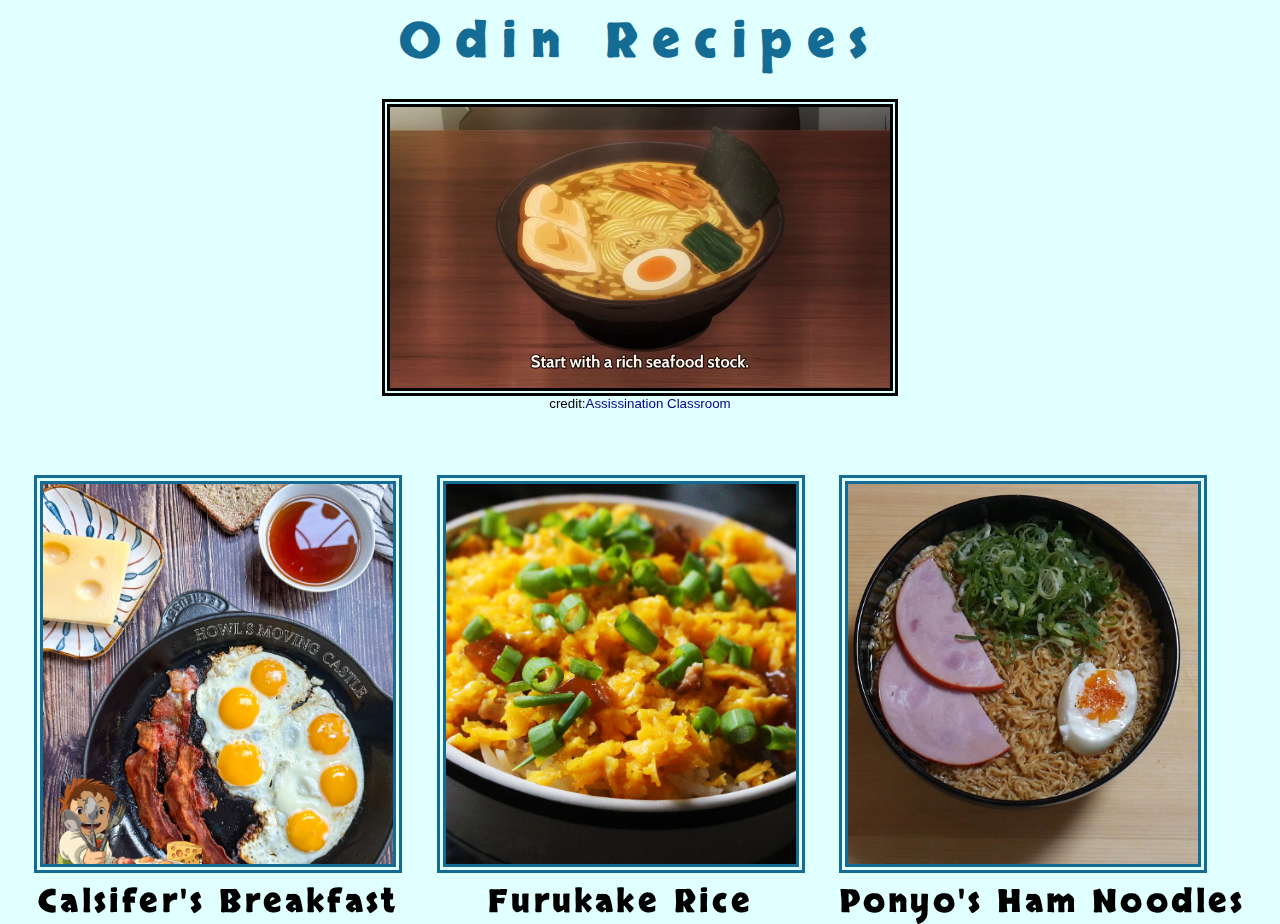
<file: index.html>
<!DOCTYPE html>
<html lang="en">
  <head>
    <meta charset="utf-8" />
    <title>odin recipe</title>
    <link rel="stylesheet" href="./style.css" />
    <link rel="preconnect" href="https://fonts.googleapis.com" />
    <link rel="preconnect" href="https://fonts.gstatic.com" crossorigin />
    <link
      href="https://fonts.googleapis.com/css2?family=Skranji&display=swap"
      rel="stylesheet"
    />
  </head>
  <body>
    <div class="main-container">
      <h1 id="title">Odin Recipes</h1>
      <div class="top-container">
        <video id="video-looped" autoplay loop muted>
          <source src="./vidoes/making-gun-soup.mp4" type="video/mp4" />
          Your browser does not support the video tag.
        </video>
        <small id="credits"
          >credit:
          <a href="https://www.youtube.com/watch?v=1BIqhTqrrZA" target="_blank"
            >Assissination Classroom</a
          ></small
        >
      </div>
      <div class="bottom-container">
        <div class="recipe-container">
          <a href="./recipes/calcifers-breakfast.html" target="_blank"
            ><img src="./images/Howls-Breakfast.png" alt="bacona and egg" />
          </a>
          <p><strong>Calsifer's Breakfast</strong></p>
        </div>
        <div class="recipe-container">
          <a href="./recipes/furukake-rice.html" target="_blank"
            ><img src="./images/Furukake-rice.png" alt=""
          /></a>
          <p><strong>Furukake Rice</strong></p>
        </div>
        <div class="recipe-container">
          <a href="./recipes/ham-noodle.html" target="_blank"
            ><img
              src="./images/Ponyo-ham-noodle.jpg"
              alt="ham, egg, and noodles"
          /></a>
          <p><strong>Ponyo's Ham Noodles</strong></p>
        </div>
      </div>
    </div>
  </body>
</html>
</file>
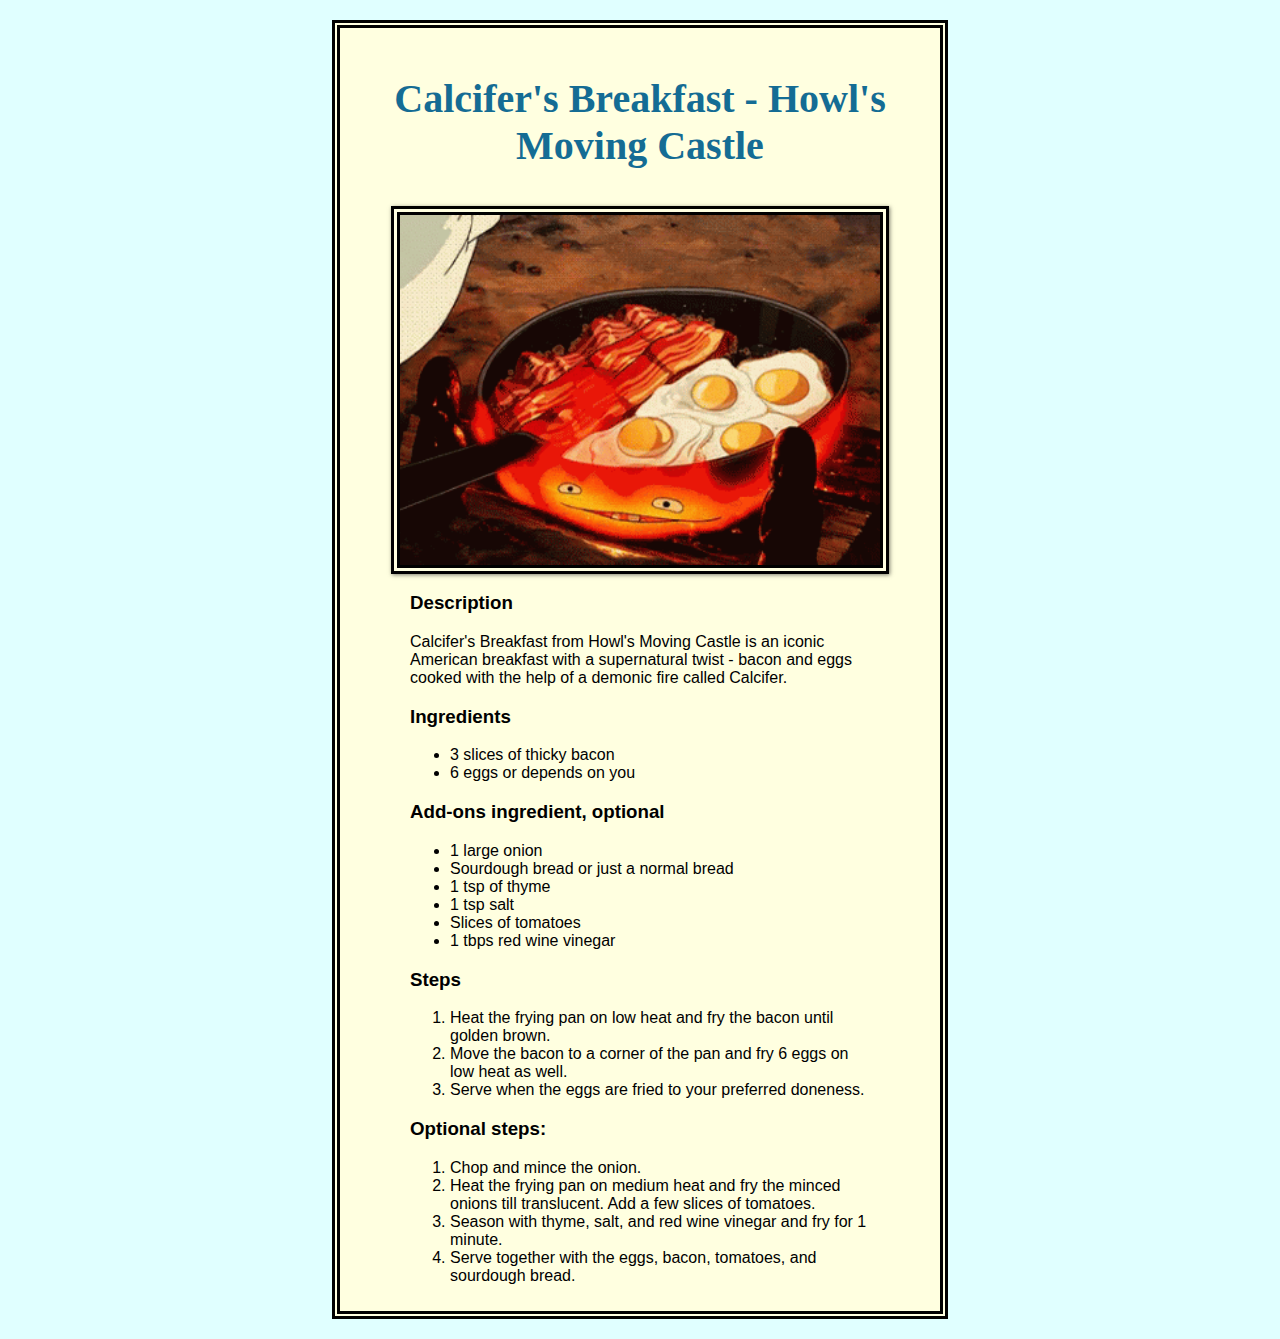
<file: recipes/calcifers-breakfast.html>
<!DOCTYPE html>
<html lang="en">
  <head>
    <meta charset="UTF-8" />
    <meta name="viewport" content="width=device-width, initial-scale=1.0" />
    <title>Calcifer's Breakfast</title>
    <link rel="stylesheet" href="./recipe-style.css" />
  </head>
  <body>
    <div class="recipes-container" id="recipes-container">
      <div class="recipe-card">
        <h1>Calcifer's Breakfast - Howl's Moving Castle</h1>
        <div class="recipe-image">
          <img
            src="../images/calcifer-breakfast.gif"
            alt="calcifers-breakfast"
          />
        </div>
        <div class="recipe-content">
          <h3><strong>Description</strong></h3>
          <p>
            Calcifer's Breakfast from Howl's Moving Castle is an iconic American
            breakfast with a supernatural twist - bacon and eggs cooked with the
            help of a demonic fire called Calcifer.
          </p>
          <h3><strong>Ingredients</strong></h3>
          <ul>
            <li>3 slices of thicky bacon</li>
            <li>6 eggs or depends on you</li>
          </ul>
          <h3><strong>Add-ons ingredient, optional</strong></h3>
          <ul>
            <li>1 large onion</li>
            <li>Sourdough bread or just a normal bread</li>
            <li>1 tsp of thyme</li>
            <li>1 tsp salt</li>
            <li>Slices of tomatoes</li>
            <li>1 tbps red wine vinegar</li>
          </ul>
          <h3><strong>Steps</strong></h3>
          <ol>
            <li>
              Heat the frying pan on low heat and fry the bacon until golden
              brown.
            </li>
            <li>
              Move the bacon to a corner of the pan and fry 6 eggs on low heat
              as well.
            </li>
            <li>Serve when the eggs are fried to your preferred doneness.</li>
          </ol>
          <h3><strong>Optional steps:</strong></h3>
          <ol>
            <li>Chop and mince the onion.</li>
            <li>
              Heat the frying pan on medium heat and fry the minced onions till
              translucent. Add a few slices of tomatoes.
            </li>
            <li>
              Season with thyme, salt, and red wine vinegar and fry for 1
              minute.
            </li>
            <li>
              Serve together with the eggs, bacon, tomatoes, and sourdough
              bread.
            </li>
          </ol>
        </div>
      </div>
    </div>
  </body>
</html>
</file>
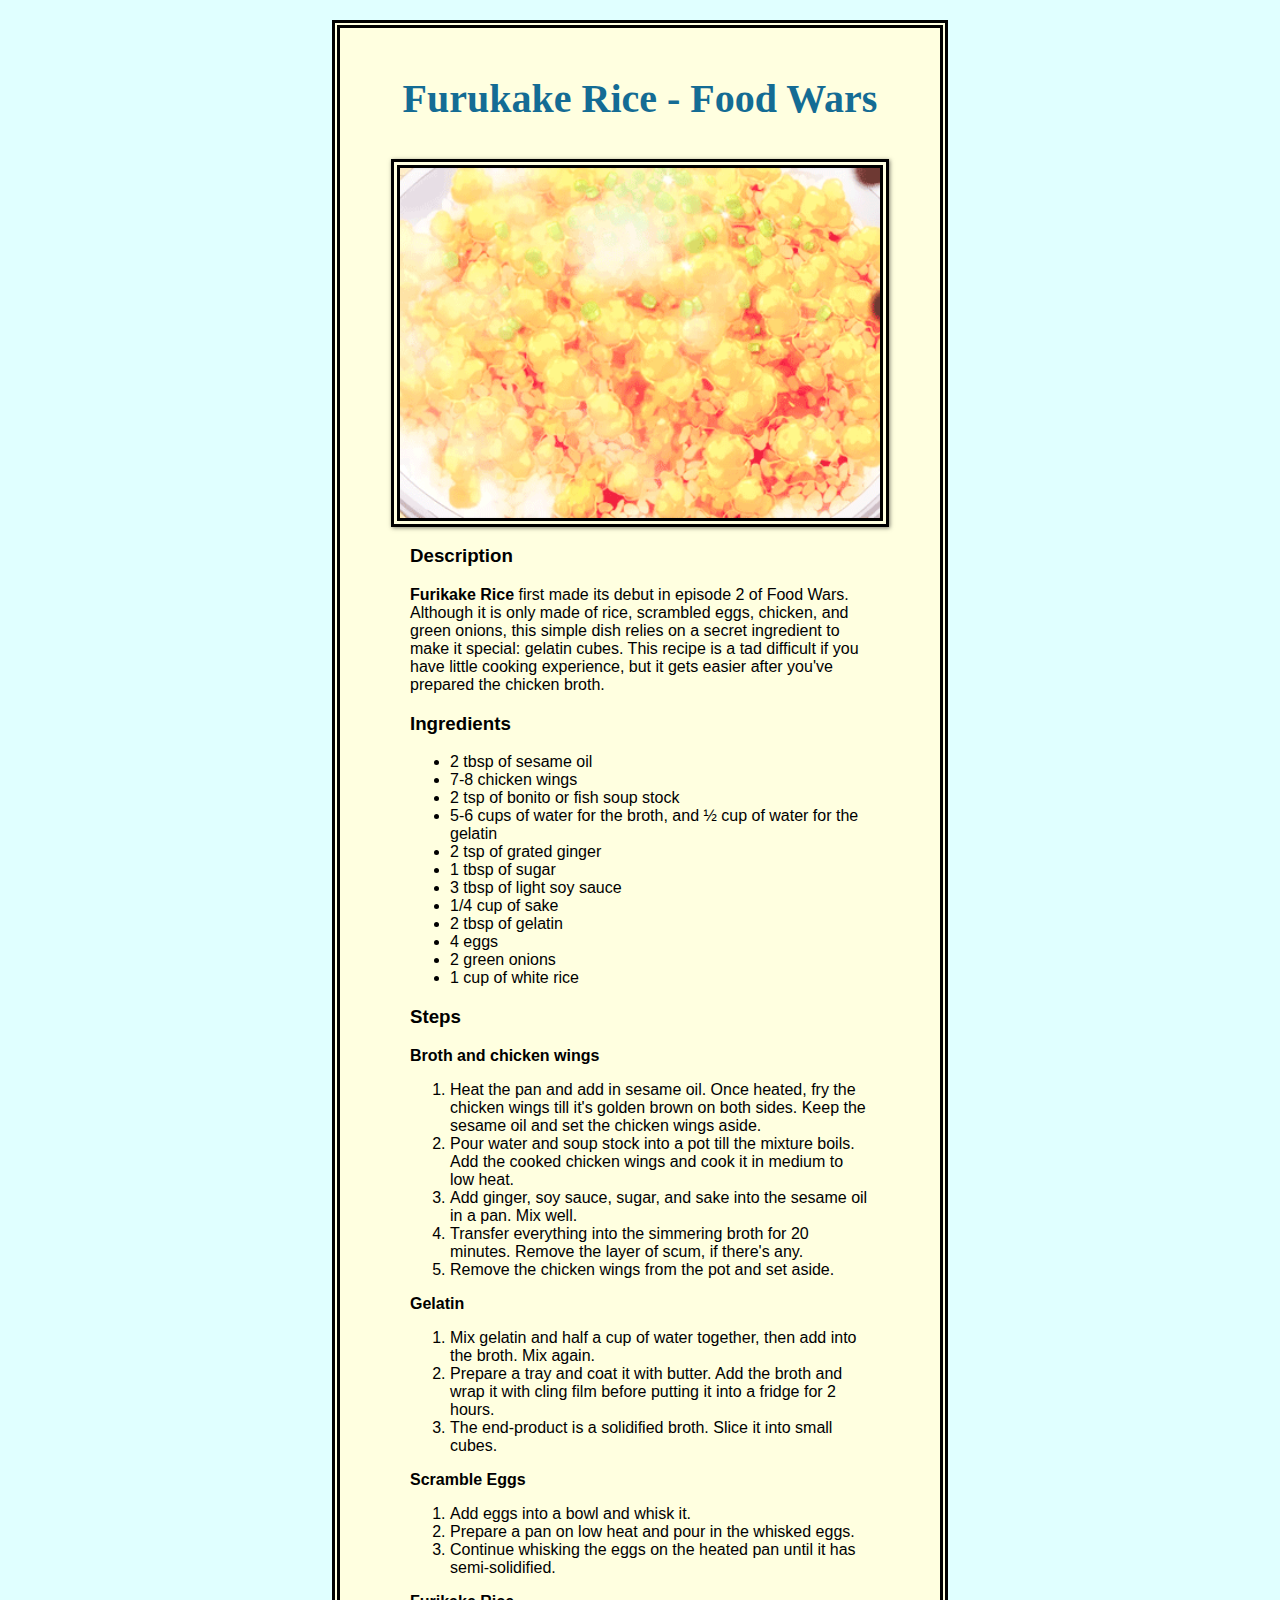
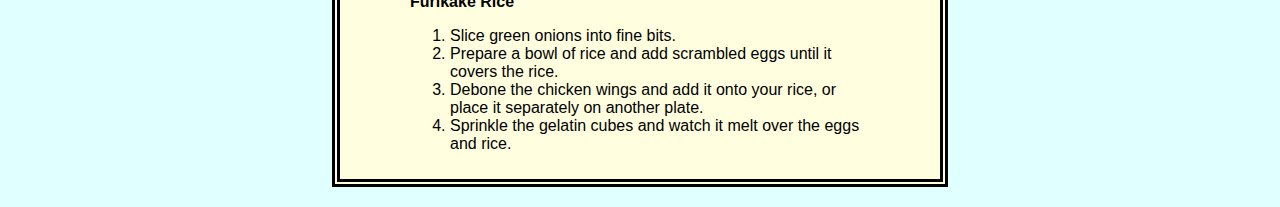
<file: recipes/furukake-rice.html>
<!DOCTYPE html>
<html lang="en">
  <head>
    <meta charset="UTF-8" />
    <meta name="viewport" content="width=device-width, initial-scale=1.0" />
    <title>Furukake Rice</title>
    <link rel="stylesheet" href="./recipe-style.css" />
  </head>
  <body>
    <div class="recipes-container" id="recipes-container">
      <div class="recipe-card">
        <h1>Furukake Rice - Food Wars</h1>
        <div class="recipe-image">
          <img src="../images/Furukake-rice.gif" alt="Furukake Rice" />
        </div>
        <div class="recipe-content">
          <h3><strong>Description</strong></h3>
          <p>
            <strong>Furikake Rice </strong>first made its debut in episode 2 of
            Food Wars. Although it is only made of rice, scrambled eggs,
            chicken, and green onions, this simple dish relies on a secret
            ingredient to make it special: gelatin cubes. This recipe is a tad
            difficult if you have little cooking experience, but it gets easier
            after you've prepared the chicken broth.
          </p>
          <h3><strong>Ingredients</strong></h3>
          <ul>
            <li>2 tbsp of sesame oil</li>
            <li>7-8 chicken wings</li>
            <li>2 tsp of bonito or fish soup stock</li>
            <li>
              5-6 cups of water for the broth, and ½ cup of water for the
              gelatin
            </li>
            <li>2 tsp of grated ginger</li>
            <li>1 tbsp of sugar</li>
            <li>3 tbsp of light soy sauce</li>
            <li>1/4 cup of sake</li>
            <li>2 tbsp of gelatin</li>
            <li>4 eggs</li>
            <li>2 green onions</li>
            <li>1 cup of white rice</li>
          </ul>
          <h3><strong>Steps</strong></h3>
          <p><strong>Broth and chicken wings</strong></p>
          <ol>
            <li>
              Heat the pan and add in sesame oil. Once heated, fry the chicken
              wings till it's golden brown on both sides. Keep the sesame oil
              and set the chicken wings aside.
            </li>
            <li>
              Pour water and soup stock into a pot till the mixture boils. Add
              the cooked chicken wings and cook it in medium to low heat.
            </li>
            <li>
              Add ginger, soy sauce, sugar, and sake into the sesame oil in a
              pan. Mix well.
            </li>
            <li>
              Transfer everything into the simmering broth for 20 minutes.
              Remove the layer of scum, if there's any.
            </li>
            <li>Remove the chicken wings from the pot and set aside.</li>
          </ol>
          <p><strong>Gelatin</strong></p>
          <ol>
            <li>
              Mix gelatin and half a cup of water together, then add into the
              broth. Mix again.
            </li>
            <li>
              Prepare a tray and coat it with butter. Add the broth and wrap it
              with cling film before putting it into a fridge for 2 hours.
            </li>
            <li>
              The end-product is a solidified broth. Slice it into small cubes.
            </li>
          </ol>
          <p><strong>Scramble Eggs</strong></p>
          <ol>
            <li>Add eggs into a bowl and whisk it.</li>
            <li>Prepare a pan on low heat and pour in the whisked eggs.</li>
            <li>
              Continue whisking the eggs on the heated pan until it has
              semi-solidified.
            </li>
          </ol>
          <p><strong>Furikake Rice</strong></p>
          <ol>
            <li>Slice green onions into fine bits.</li>
            <li>
              Prepare a bowl of rice and add scrambled eggs until it covers the
              rice.
            </li>
            <li>
              Debone the chicken wings and add it onto your rice, or place it
              separately on another plate.
            </li>
            <li>
              Sprinkle the gelatin cubes and watch it melt over the eggs and
              rice.
            </li>
          </ol>
        </div>
      </div>
    </div>
  </body>
</html>
</file>
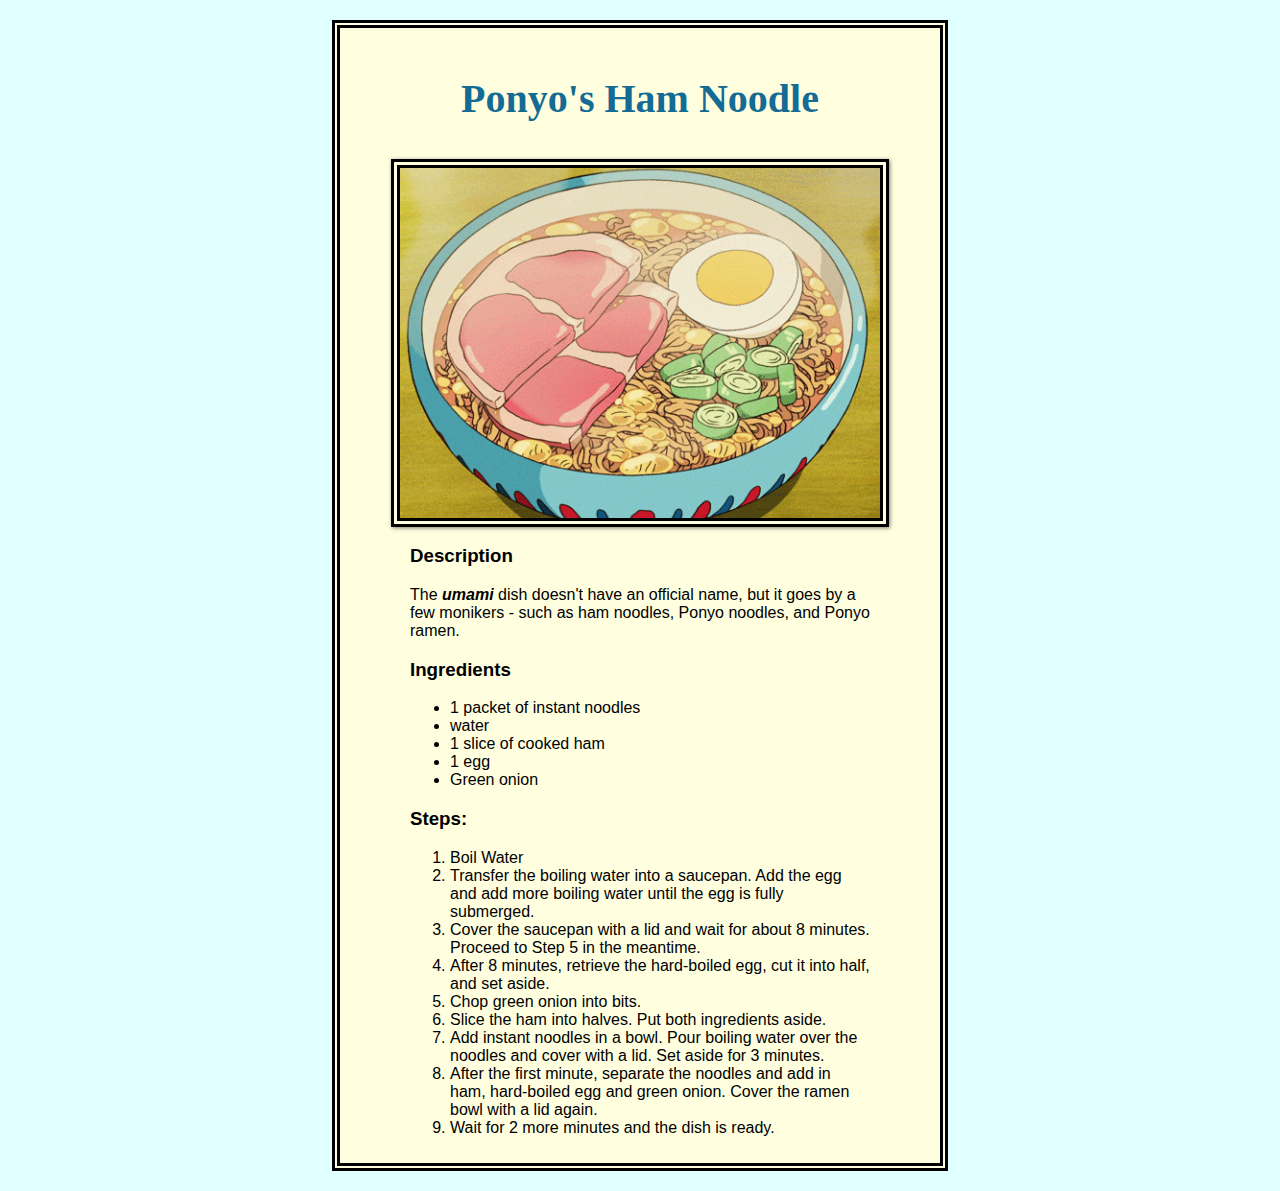
<file: recipes/ham-noodle.html>
<!DOCTYPE html>
<html lang="en">
  <head>
    <meta charset="UTF-8" />
    <meta name="viewport" content="width=device-width, initial-scale=1.0" />
    <title>Ham Noodle</title>
    <link rel="stylesheet" href="./recipe-style.css" />
  </head>
  <body>
    <div class="recipes-container" id="recipes-container">
      <div class="recipe-card">
        <h1>Ponyo's Ham Noodle</h1>
        <div class="recipe-image">
          <img src="../images/Ham Noodle.gif" alt="noodles" />
        </div>     
        <div class="recipe-content">
          <h3><strong>Description</strong></h3>
          <p>
            The <strong><em>umami</em></strong> dish doesn't have an official
            name, but it goes by a few monikers - such as ham noodles, Ponyo
            noodles, and Ponyo ramen.
          </p>
          <h3><strong>Ingredients</strong></h3>
          <ul>
            <li>1 packet of instant noodles</li>
            <li>water</li>
            <li>1 slice of cooked ham</li>
            <li>1 egg</li>
            <li>Green onion</li>
          </ul>
          <h3><strong>Steps:</strong></h3>
          <ol>
            <li>Boil Water</li>
            <li>
              Transfer the boiling water into a saucepan. Add the egg and add
              more boiling water until the egg is fully submerged.
            </li>
            <li>
              Cover the saucepan with a lid and wait for about 8 minutes.
              Proceed to Step 5 in the meantime.
            </li>
            <li>
              After 8 minutes, retrieve the hard-boiled egg, cut it into half,
              and set aside.
            </li>
            <li>Chop green onion into bits.</li>
            <li>Slice the ham into halves. Put both ingredients aside.</li>
            <li>
              Add instant noodles in a bowl. Pour boiling water over the noodles
              and cover with a lid. Set aside for 3 minutes.
            </li>
            <li>
              After the first minute, separate the noodles and add in ham,
              hard-boiled egg and green onion. Cover the ramen bowl with a lid
              again.
            </li>
            <li>Wait for 2 more minutes and the dish is ready.</li>
          </ol>
        </div>
      </div>
    </div>
  </body>
</html>
</file>
<file: style.css>
/* * {
  line-height: 1.5rem;
  border: 0.5px solid red;
} */
body {
  margin: 0;
  font-family: Arial, Helvetica, sans-serif;
  background-color: lightcyan;
}

a {
  color: darkblue;
  text-decoration: none;
}


#title {
  display: flex;
  font-family: "Skranji", cursive;
  font-weight: bold;
  font-size: 3rem;
  justify-content: center;
  text-align: center;
  letter-spacing: 0.3em;
  color: #146c94;
  margin: 10px 10px 0 10px;
  
  /* border: 2px solid darkblue; */
}

.main-container {
  display: flex;
  flex-direction: column;
  gap: 1.5rem;

  /* border: 3px solid red; */
}

.top-container {
  display: flex;
  justify-content: center;
  align-items: center;
  flex-direction: column;
  margin: 0;

  /* border: 2px solid black; */
}

#video-looped {
  display: flex;
  flex: 1 1 0;
  width: 500px;
  height: auto;
  margin: 0;
  border: 8px double black;
}
#credits {
  display: flex;
  /* border: 2px solid black; */
}

.bottom-container {
  display: flex;
  justify-content: space-evenly;

  /* border: 2px solid black; */
}

.recipe-container img {
  display: flex;
  width: 350px;
  height: 380px;
  object-fit: cover;

  border: 9px double #146c94; 
}

.recipe-container p{
  color: black;
  font-family: "Skranji";
  font-size: 2em;
  letter-spacing: 0.1em;
  text-align: center;
  margin: 0;
  padding-top: 7px;
}

.recipe-container{
  display: flex;
  flex-direction: column;
  margin-top: 40px;
}
</file>
<file: recipes/recipe-style.css>
body{
    font-family: Arial, Helvetica, sans-serif;
    background-color: lightcyan;
}

.recipe-card h1{
  display: flex;
  font-family: "Skranji", cursive;
  font-weight: bold;
  font-size: 2rem;
  font-size: 40px;
  justify-content: center;
  text-align: center;
  color: #146c94;
  padding-top: 10px;
  padding-bottom: 10px;
}

.recipe-card{
    display: flex;
    flex-direction: column;
    max-width:500px;
    height: auto;
    background-color: lightyellow;
    margin: 20px auto;
    padding: 10px 50px;
    border: 8px double black;
    
}

.recipe-card h1{
    text-align: center;
}

.recipe-content{
    
    padding: 0 20px;
    text-align: left;
}

.recipe-image{
    display: flex;
    justify-content: center;
}

.recipe-image img{
    display: flex;
    width: 480px;
    height: 350px;
    object-fit: cover;
    border: 9px double black;
    box-shadow: 1px 1px 4px rgba(0, 0, 0, 0.5);
}
</file>
